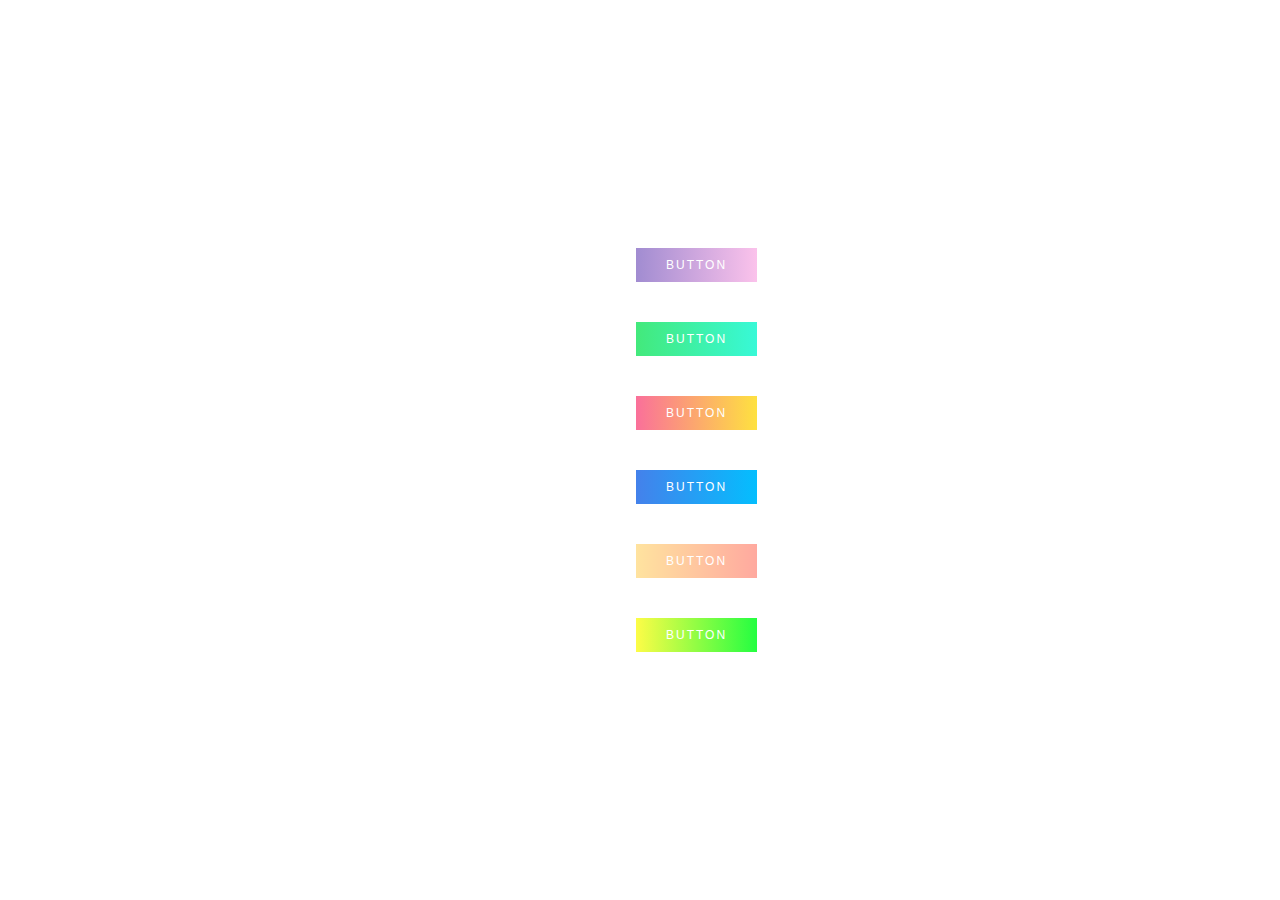
<file: gradientButton/index.html>
<!DOCTYPE html>
<html lang="en">
  <head>
    <meta charset="UTF-8" />
    <meta name="viewport" content="width=device-width, initial-scale=1.0" />
    <meta http-equiv="X-UA-Compatible" content="ie=edge" />
    <title>Gradient Button</title>
    <link rel="stylesheet" href="style.css" />
  </head>
  <body>
    <div class="container">
      <a href="#">Button</a>
      <a href="#">Button</a>
      <a href="#">Button</a>
      <a href="#">Button</a>
      <a href="#">Button</a>
      <a href="#">Button</a>
    </div>
  </body>
</html>
</file>
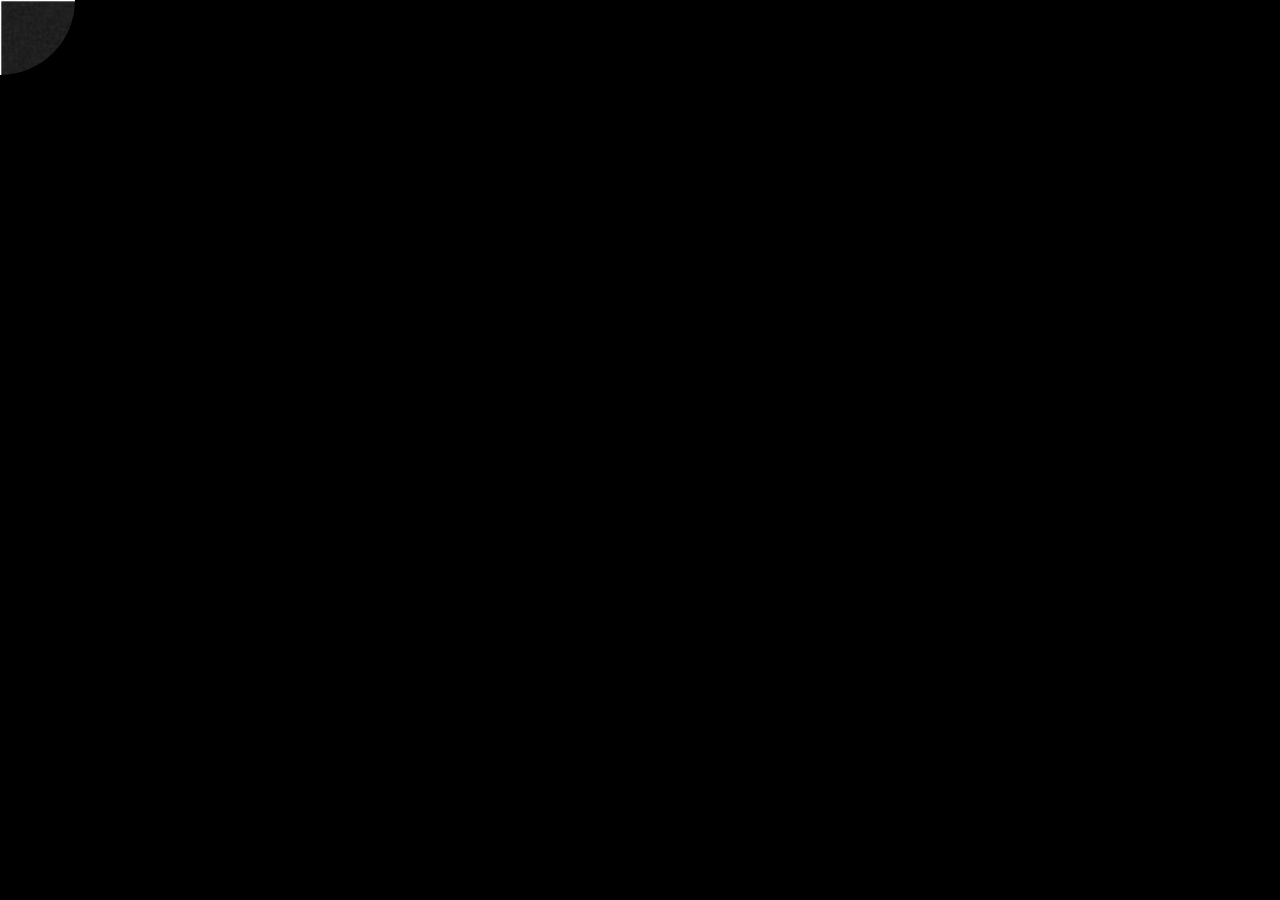
<file: mouseOverEffect/index.html>
<!DOCTYPE html>
<html lang="en">
  <head>
    <meta charset="UTF-8" />
    <meta name="viewport" content="width=device-width, initial-scale=1.0" />
    <meta http-equiv="X-UA-Compatible" content="ie=edge" />
    <title>Clip-paht Mouseover Effects</title>
    <link rel="stylesheet" href="style.css" />
  </head>
  <body>
    <section class="banner"></section>
    <div class="content">
      <h2>Clip-path Mouseover Effects</h2>
      <p>
        Lorem ipsum dolor sit amet consectetur adipisicing elit. Sit, atque
        voluptatibus dolores natus perferendis, eos cum enim magnam magni
        voluptatem delectus officia odio inventore, quod soluta voluptatum fugit
        voluptas illo. Lorem ipsum dolor sit amet consectetur adipisicing elit.
        Perferendis eveniet quidem provident nobis mollitia voluptatum nam quasi
        ducimus libero, voluptatem optio debitis temporibus aliquid perspiciatis
        sint quaerat voluptate tempora? Quam!
      </p>
      <script type="text/javascript">
        var pos = document.documentElement;
        pos.addEventListener("mouseover", e => {
          pos.style.setProperty("--x", e.clientX + "px");
          pos.style.setProperty("--y", e.clientY + "px");
        });
      </script>
    </div>
  </body>
</html>
</file>
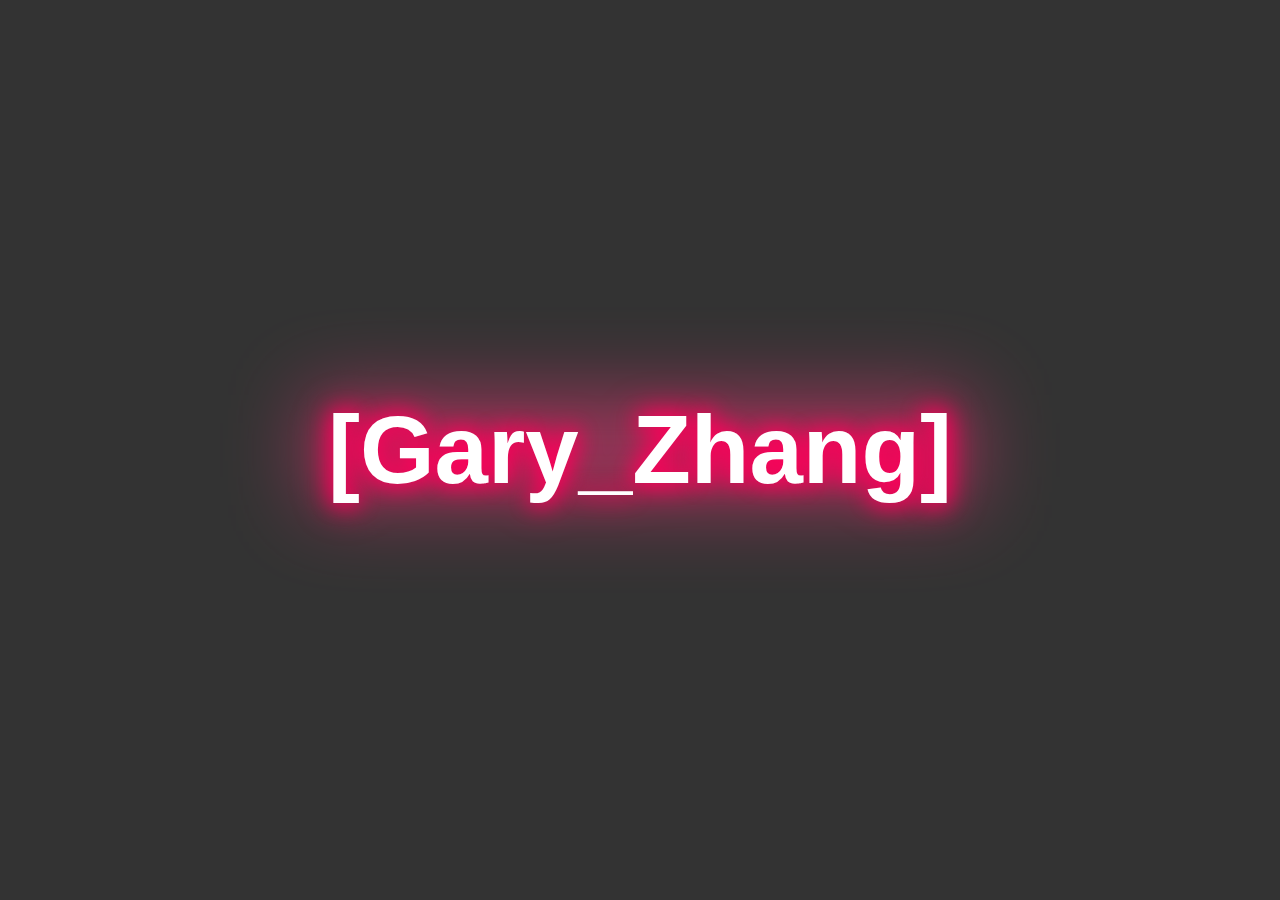
<file: neonLight/index.html>
<!DOCTYPE html>
<html lang="en">
  <head>
    <meta charset="UTF-8" />
    <meta name="viewport" content="width=device-width, initial-scale=1.0" />
    <meta http-equiv="X-UA-Compatible" content="ie=edge" />
    <title>Neon Light</title>
    <link rel="stylesheet" href="style.css" />
  </head>
  <body>
    <h1 class="neon" data-text="[Gary_Zhang]">[Gary_Zhang]</h1>
  </body>
</html>
</file>
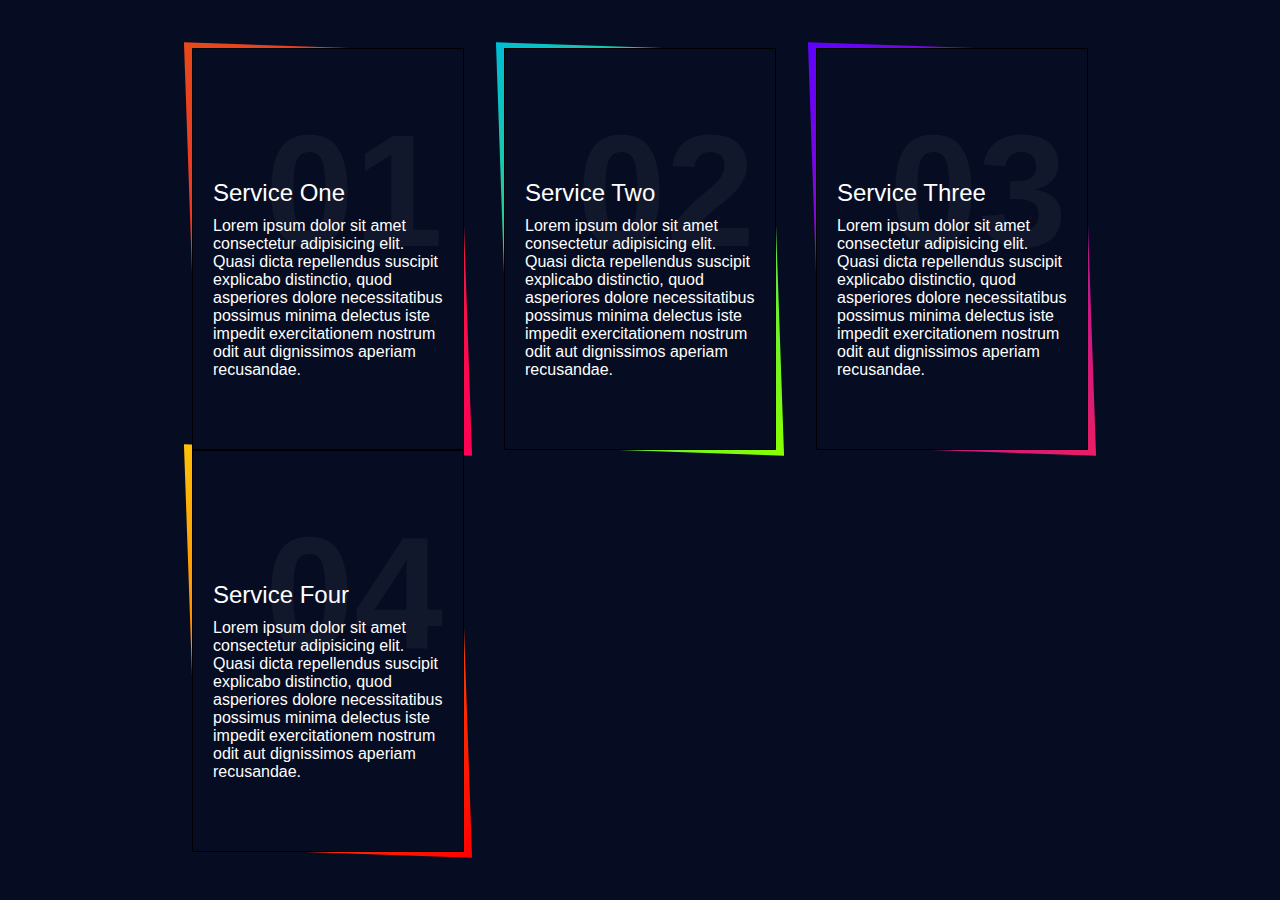
<file: skewedBorder/index.html>
<!DOCTYPE html>
<html lang="en">
  <head>
    <meta charset="UTF-8" />
    <meta name="viewport" content="width=device-width, initial-scale=1.0" />
    <meta http-equiv="X-UA-Compatible" content="ie=edge" />
    <title>Skewed Border</title>
    <link rel="stylesheet" href="style.css" />
  </head>
  <body>
    <div class="container">
      <div class="box">
        <div class="content">
          <h2>01</h2>
          <h3>Service One</h3>
          <p>
            Lorem ipsum dolor sit amet consectetur adipisicing elit. Quasi dicta
            repellendus suscipit explicabo distinctio, quod asperiores dolore
            necessitatibus possimus minima delectus iste impedit exercitationem
            nostrum odit aut dignissimos aperiam recusandae.
          </p>
          <a href="#">Read More</a>
        </div>
      </div>
      <div class="box">
        <div class="content">
          <h2>02</h2>
          <h3>Service Two</h3>
          <p>
            Lorem ipsum dolor sit amet consectetur adipisicing elit. Quasi dicta
            repellendus suscipit explicabo distinctio, quod asperiores dolore
            necessitatibus possimus minima delectus iste impedit exercitationem
            nostrum odit aut dignissimos aperiam recusandae.
          </p>
          <a href="#">Read More</a>
        </div>
      </div>
      <div class="box">
        <div class="content">
          <h2>03</h2>
          <h3>Service Three</h3>
          <p>
            Lorem ipsum dolor sit amet consectetur adipisicing elit. Quasi dicta
            repellendus suscipit explicabo distinctio, quod asperiores dolore
            necessitatibus possimus minima delectus iste impedit exercitationem
            nostrum odit aut dignissimos aperiam recusandae.
          </p>
          <a href="#">Read More</a>
        </div>
      </div>
      <div class="box">
        <div class="content">
          <h2>04</h2>
          <h3>Service Four</h3>
          <p>
            Lorem ipsum dolor sit amet consectetur adipisicing elit. Quasi dicta
            repellendus suscipit explicabo distinctio, quod asperiores dolore
            necessitatibus possimus minima delectus iste impedit exercitationem
            nostrum odit aut dignissimos aperiam recusandae.
          </p>
          <a href="#">Read More</a>
        </div>
      </div>
    </div>
  </body>
</html>
</file>
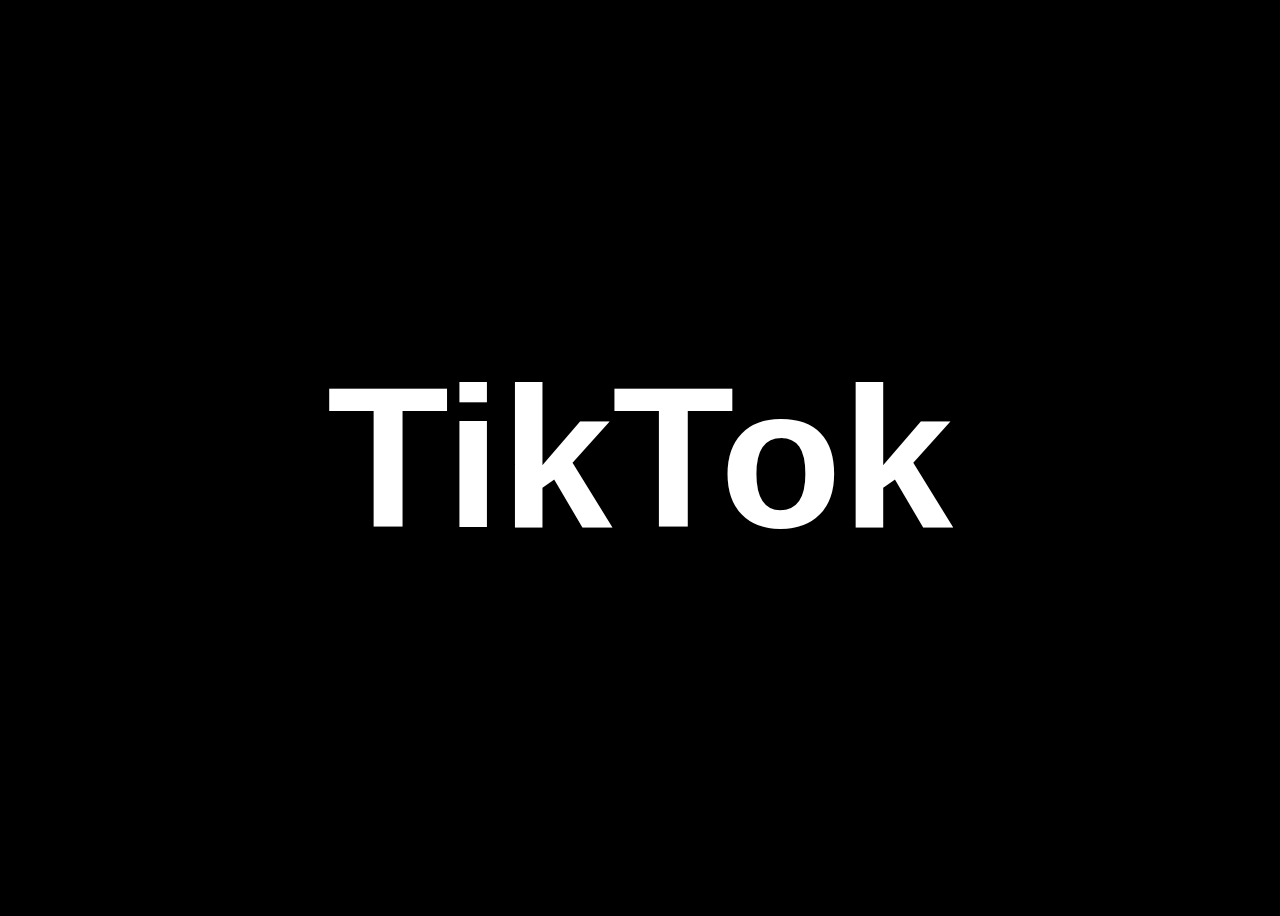
<file: tiktokText/index.html>
<!DOCTYPE html>
<html lang="en">
  <head>
    <meta charset="UTF-8" />
    <meta name="viewport" content="width=device-width, initial-scale=1.0" />
    <meta http-equiv="X-UA-Compatible" content="ie=edge" />
    <title>Tik Tok Text Animation</title>
    <link rel="stylesheet" href="style.css" />
  </head>
  <body>
    <h1>TikTok</h1>
  </body>
</html>
</file>
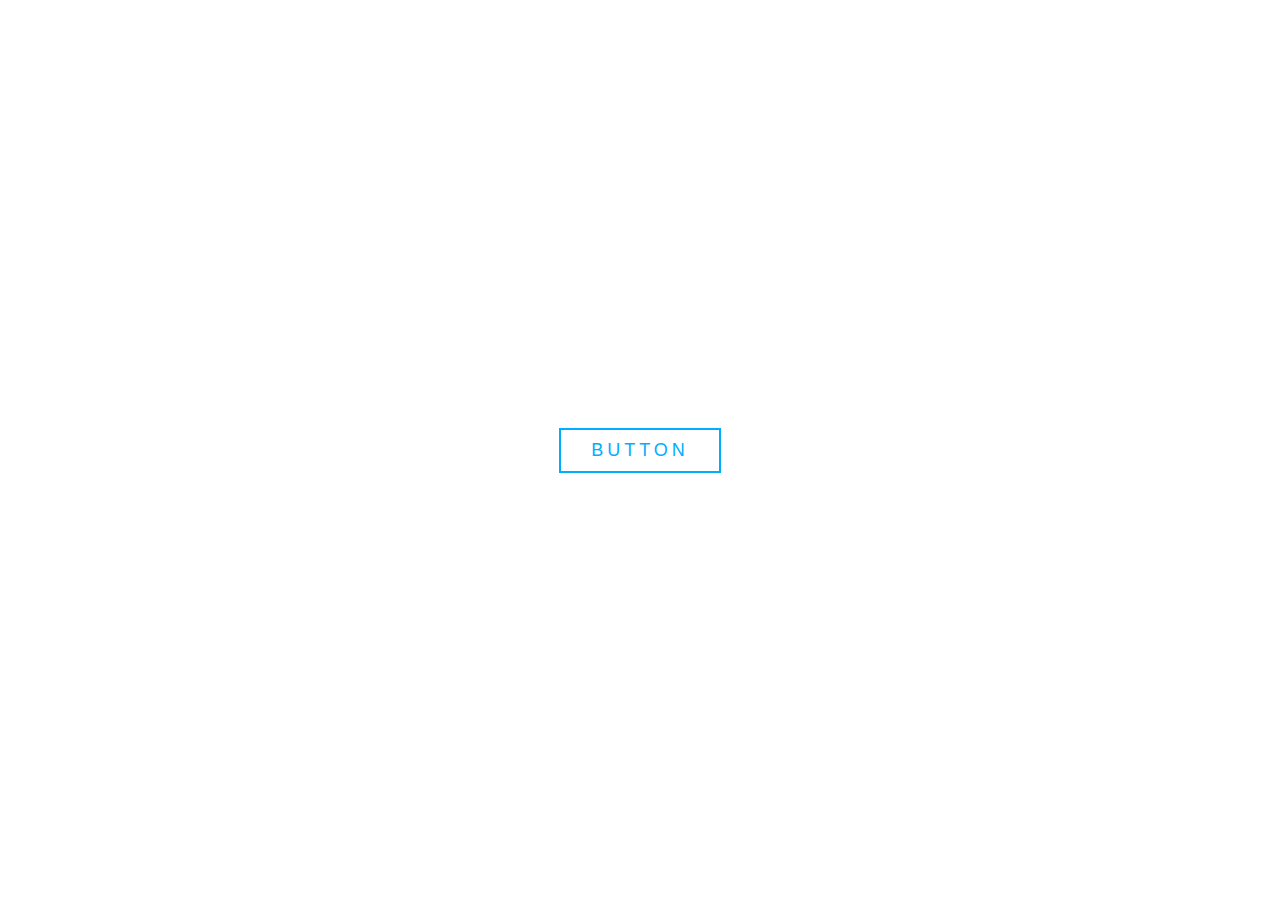
<file: waterButton/index.html>
<!DOCTYPE html>
<html lang="en">
  <head>
    <meta charset="UTF-8" />
    <meta name="viewport" content="width=device-width, initial-scale=1.0" />
    <meta http-equiv="X-UA-Compatible" content="ie=edge" />
    <title>Document</title>
    <link rel="stylesheet" typt="text/css" href="style.css" />
  </head>
  <body>
    <a href="#">
      <span>Button</span>
      <div class="wave"></div>
    </a>
  </body>
</html>
</file>
<file: gradientButton/style.css>
* {
  margin: 0;
  padding: 0;
  font-family: Arial, Helvetica, sans-serif;
}

body {
  display: flex;
  justify-content: center;
  align-items: center;
  min-height: 100vh;
  /* background: #696969; */
}

.container {
  width: 48px;
  display: flex;
  justify-content: space-around;
  flex-wrap: wrap;
}

.container a {
  position: relative;
  display: inline-block;
  padding: 10px 30px;
  margin: 20px;
  text-decoration: none;
  text-transform: uppercase;
  letter-spacing: 2px;
  font-size: 12px;
  color: #fff;
  transition: 0.5s;
}

.container a:nth-child(1) {
  background: linear-gradient(to right, #a18cd1, #fbc2eb, #a18cd1);
  background-size: 200%;
}
.container a:nth-child(2) {
  background: linear-gradient(to right, #43e97b, #38f9d7, #43e97b);
  background-size: 200%;
}
.container a:nth-child(3) {
  background: linear-gradient(to right, #fa709a, #fee140, #fa709a);
  background-size: 200%;
}
.container a:nth-child(4) {
  background: linear-gradient(to right, #4481eb, #04befe, #4481eb);
  background-size: 200%;
}
.container a:nth-child(5) {
  background: linear-gradient(to right, #ffe39f, #ffa99f, #ffe39f);
  background-size: 200%;
}
.container a:nth-child(6) {
  background: linear-gradient(to right, #fdfc47, #24fe41, #fdfc47);
  background-size: 200%;
}

.container a:hover {
  background-position-x: 100%;
  transform: translateY(-15px);
}

/* .container a:after {
  content: "";
  position: absolute;
  top: 0;
  left: 0;
  width: 50%;
  height: 100%;
  background: rgb(255, 255, 255, 0.2);
} */

.container a::before {
  content: "";
  position: absolute;
  bottom: 0;
  left: 5%;
  width: 90%;
  height: 4px;
  background: rgba(0, 0, 0, 0.2);
  border-radius: 50%;
  transform: scale(0);
  transition: 0.5s;
  filter: blur(5px);
  z-index: -1;
}
.container a:hover::before {
  transform: scale(1);
  bottom: -15px;
}
</file>
<file: mouseOverEffect/style.css>
* {
  margin: 0;
  padding: 0;
  font-family: Arial, Helvetica, sans-serif;
}
body {
  display: flex;
  justify-content: center;
  align-items: center;
  min-height: 100vh;
  background: #000;
}
.banner {
  position: fixed;
  width: 100%;
  height: 100vh;
  background: url(bg2.jpg);
  background-size: cover;
  display: flex;
  justify-content: center;
  align-items: center;
  transition: 0.2s;
  clip-path: circle(75px at var(--x) var(--y));
}
.banner:active {
  clip-path: circle(400px at var(--x) var(--y));
}
.content {
  position: relative;
  max-width: 1100px;
  color: #feac5e;
  text-shadow: 1px 1px 2px black;
  z-index: 1;
  mix-blend-mode: overlay;
  pointer-events: none;
  user-select: none;
}
.content h2 {
  position: relative;
  color: #feac5e;
  font-size: 60px;
}
.content p {
  position: relative;
  color: #feac5e;
  font-size: 20px;
}
</file>
<file: neonLight/style.css>
* {
  margin: 0;
  padding: 0;
  font-family: Arial, Helvetica, sans-serif;
  background: #333;
  background-size: cover;
}
.neon {
  position: absolute;
  top: 50%;
  left: 50%;
  transform: translate(-50%, -50%);
  margin: 0;
  padding: 0 20px;
  font-size: 6em;
  color: #fff;
  text-shadow: 0 0 20px #ff005b;
}

.neon::after {
  content: attr(data-text);
  position: absolute;
  top: 0;
  left: 0;
  padding: 0 20px;
  z-index: -1;
  color: #ff005b;
  filter: blur(15px);
}

.neon::before {
  content: "";
  position: absolute;
  top: 0;
  left: 0;
  width: 100%;
  height: 100%;
  background: #fe3a80;
  z-index: -2;
  opacity: 0.5;
  filter: blur(40px);
}
</file>
<file: skewedBorder/style.css>
body {
  margin: 0;
  padding: 0;
  display: flex;
  justify-content: center;
  align-items: center;
  min-height: 100vh;
  font-family: Arial, Helvetica, sans-serif;
  background: #060c21;
}
.container {
  position: relative;
  width: 70%;
  display: grid;
  grid-template-columns: repeat(auto-fill, minmax(260px, 1fr));
  grid-template-rows: auto;
  grid-gap: 0 40px;
}
.container .box {
  position: relative;
  height: 400px;
  background: #060c21;
  display: flex;
  justify-content: center;
  align-items: center;
  border: 1px solid #000;
}
.container .box::before {
  content: "";
  position: absolute;
  top: -2px;
  left: -2px;
  right: -2px;
  bottom: -2px;
  background: #fff;
  transform: skew(2deg, 2deg);
  z-index: -1;
}
.container .box:nth-child(1):before {
  background: linear-gradient(315deg, #ff0057, #e64a19);
}
.container .box:nth-child(2):before {
  background: linear-gradient(315deg, #89ff00, #00bcd4);
}
.container .box:nth-child(3):before {
  background: linear-gradient(315deg, #e91e63, #5d02ff);
}
.container .box:nth-child(4):before {
  background: linear-gradient(315deg, #ff0000, #ffc107);
}
.content {
  position: relative;
  padding: 20px;
  transform: translateY(60px);
}
.box .content h2 {
  position: absolute;
  top: -60px;
  right: 20px;
  margin: 0;
  padding: 0;
  font-size: 10em;
  color: rgba(255, 255, 255, 0.05);
  transition: 0.5s;
}
.box:hover .content h2 {
  top: -140px;
}

.box .content h3 {
  margin: 0 0 10px;
  padding: 0;
  font-size: 24px;
  font-weight: 500;
  color: #fff;
}
.box .content p {
  margin: 0;
  padding: 0;
  color: #fff;
  font-size: 16px;
}
.box .content a {
  position: relative;
  margin: 20px 0 0;
  padding: 10px 20px;
  text-decoration: none;
  border: 1px solid #fff;
  display: inline-block;
  color: #fff;
  transition: 0.5s;
  transform: translateY(-40px);
  opacity: 0;
  visibility: hidden;
}
.box:hover .content a {
  transform: translateY(0);
  opacity: 1;
  visibility: visible;
}
.box .content a:hover {
  color: #000;
  background: #fff;
}
</file>
<file: tiktokText/style.css>
body {
  padding: 0;
  display: flex;
  justify-content: center;
  align-items: center;
  min-height: 100vh;
  background: #000;
}

h1 {
  color: #fff;
  font-family: sans-serif;
  font-size: 200px;
  animation: animate 0.5s linear infinite;
}

@keyframes animate {
  0%,
  100% {
    text-shadow: -2.5px -2.5px 0 #0ff, 2.5px 2.5px 0 #f00;
  }
  25% {
    text-shadow: 2.5px 2.5px 0 #0ff, -2.5px -2.5px 0 #f00;
  }
  50% {
    text-shadow: 2.5px -2.5px 0 #0ff, -2.5px 2.5px 0 #f00;
  }
  75% {
    text-shadow: -2.5px 2.5px 0 #0ff, 2.5px -2.5px 0 #f00;
  }
}
</file>
<file: waterButton/style.css>
/* reset page 重置页面 */
* {
  margin: 0;
  padding: 0;
  box-sizing: border-box;
  font-family: "Poppins", sans-serif;
}

/* layout 页面布局 */
body {
  display: flex;
  justify-content: center;
  align-items: center;
  min-height: 100vh;
}

a {
  position: relative;
  display: block;
  padding: 10px 30px;
  border: 2px solid #00aeff;
  text-transform: uppercase;
  font-size: 18px;
  letter-spacing: 4px;
  color: #00aeff;
  text-decoration: none;
  overflow: hidden; /*hide outside box wave 隐藏超出按钮的浪花*/
}

a span {
  position: relative;
  z-index: 1;
  transition: 1s;
}

/* change text color when hover 鼠标悬停改变文字颜色 */
a:hover span {
  color: #fff;
}
a .wave {
  position: absolute;
  top: calc(100% + 22px);
  left: 0;
  width: 100%;
  height: 100%;
  background: #00aeff;
  transition: 1s;
}
a:hover .wave {
  top: 0;
}
a .wave:before {
  content: "";
  position: absolute;
  top: -22px;
  left: 0;
  width: 100%;
  height: 22px;
  background: url(./wave.png);
  animation: animate 0.3s linear infinite;
}

/* let wave animated 让浪花动起来 */
@keyframes animate {
  0% {
    background-position-x: 0;
    background-position-y: -22;
  }
  100% {
    background-position-x: 118px;
  }
}
</file>
